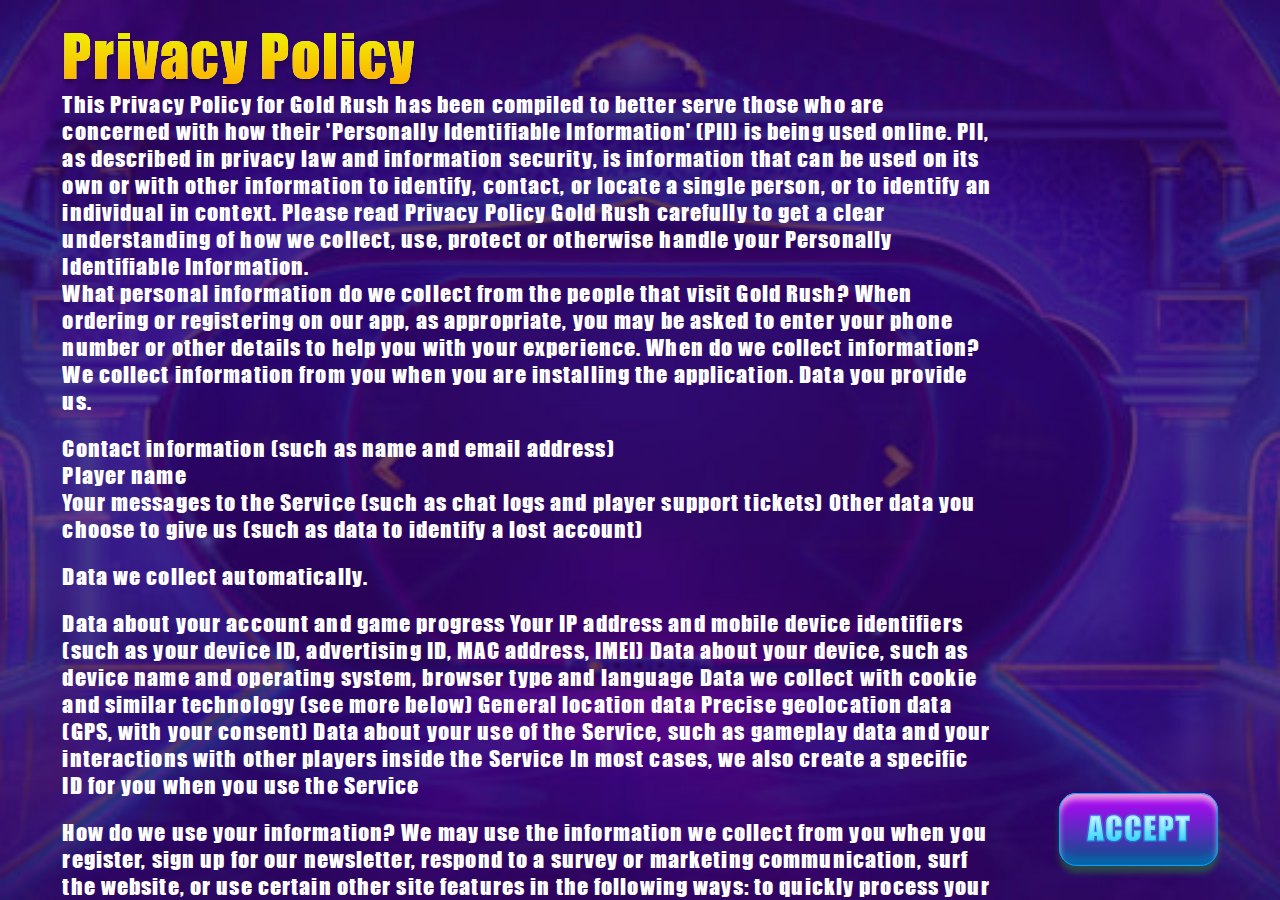
<file: index.html>
<!DOCTYPE html>
<html lang="en">
   <head>
      <meta charset="UTF-8" />
      <meta name="viewport" content="width=device-width, initial-scale=1.0" />
      <title>Privacy Policy</title>
      <link rel="stylesheet" type="text/css" href="./assets/css/reset.min.css" />
      <link rel="stylesheet" type="text/css" href="./assets/css/index.min.css" />
   </head>
   <body id="body">
      <section class="policy">
         <div class="policy__text">
            <span
               class="indicator__score indicator__score_coins"
               data-value="Privacy Policy"
            >
               Privacy Policy
            </span>
            <p>
               This Privacy Policy for Gold Rush has been compiled to better serve those
               who are concerned with how their 'Personally Identifiable Information'
               (PII) is being used online. PII, as described in privacy law and
               information security, is information that can be used on its own or with
               other information to identify, contact, or locate a single person, or to
               identify an individual in context. Please read Privacy Policy Gold Rush
               carefully to get a clear understanding of how we collect, use, protect or
               otherwise handle your Personally Identifiable Information.<br />
               What personal information do we collect from the people that visit Gold
               Rush? When ordering or registering on our app, as appropriate, you may be
               asked to enter your phone number or other details to help you with your
               experience. When do we collect information? We collect information from you
               when you are installing the application. Data you provide us.
            </p>
            <br />
            <p>
               Contact information (such as name and email address)<br />Player name<br />Your
               messages to the Service (such as chat logs and player support tickets)
               Other data you choose to give us (such as data to identify a lost account)
            </p>
            <br />
            <p>Data we collect automatically.</p>
            <br />
            <p>
               Data about your account and game progress Your IP address and mobile device
               identifiers (such as your device ID, advertising ID, MAC address, IMEI)
               Data about your device, such as device name and operating system, browser
               type and language Data we collect with cookie and similar technology (see
               more below) General location data Precise geolocation data (GPS, with your
               consent) Data about your use of the Service, such as gameplay data and your
               interactions with other players inside the Service In most cases, we also
               create a specific ID for you when you use the Service
            </p>
            <br />
            <p>
               How do we use your information? We may use the information we collect from
               you when you register, sign up for our newsletter, respond to a survey or
               marketing communication, surf the website, or use certain other site
               features in the following ways: to quickly process your requests. How do we
               protect your information? We do not use vulnerability scanning and/or
               scanning to PCI standards. We only provide articles and information. Not
               only that, but we never ask for credit card numbers. Likewise, we do not
               use Malware Scanning. We do not use an SSL certificate. Furthermore, we do
               not need an SSL because: it is android application Do we use 'cookies'?
               Like most online services, our partners, and we use cookie and similar
               technology to provide and personalize the Service, analyze use, target
               advertisements and prevent fraud. You can choose to have your computer warn
               you each time a cookie is being sent, or you can choose to turn off all
               cookies. You do this through your browser settings. Since the browser is a
               little different, look at your browser's Help Menu to learn the correct way
               to modify your cookies. If you turn cookies off, Some of the features that
               make your site experience more efficient may not function properly. That
               make your site experience more efficient and may not function properly.
               Third-party disclosure We do not sell, trade, or otherwise transfer to
               outside parties your Personally Identifiable Information. Google Google's
               advertising requirements can be summed up by Google's Advertising
               Principles. They are put in place to provide a positive experience for
               users. https://support.google.com/adwordspolicy/answer/1316548?hl=en We
               have not enabled Google AdSense on our app, but we may do so in the future.
               How does our site handle Do Not Track signals? We honor Do Not Track
               signals and Do Not Track, plant cookies, or use advertising when a Do Not
               Track (DNT) browser mechanism is in place. Fair Information Practices The
               Fair Information Practices Principles form the backbone of privacy law in
               the United States, and the concepts they include have played a significant
               role in the development of data protection laws around the globe.
               Understanding the Fair Information Practice Principles and how they should
               be implemented is critical to comply with the various privacy laws that
               protect personal information.
            </p>
            <br />
         </div>
         <button class="button button_img button_blue accept" id="accept" type="button">
            <img
               class="button__img"
               src="./assets/img/svg/accept.svg"
               alt=""
               width="65"
               height="24"
            />
         </button>
      </section>
      <script>
         const accept = document.getElementById("accept");
         if (accept) {
            accept.addEventListener("click", function () {
               var currentUrl = window.location.href;
               var newUrl = currentUrl.replace("index.html", "menu.html");
               window.location.replace(newUrl);
            });
         }
      </script>
   </body>
</html>
</file>
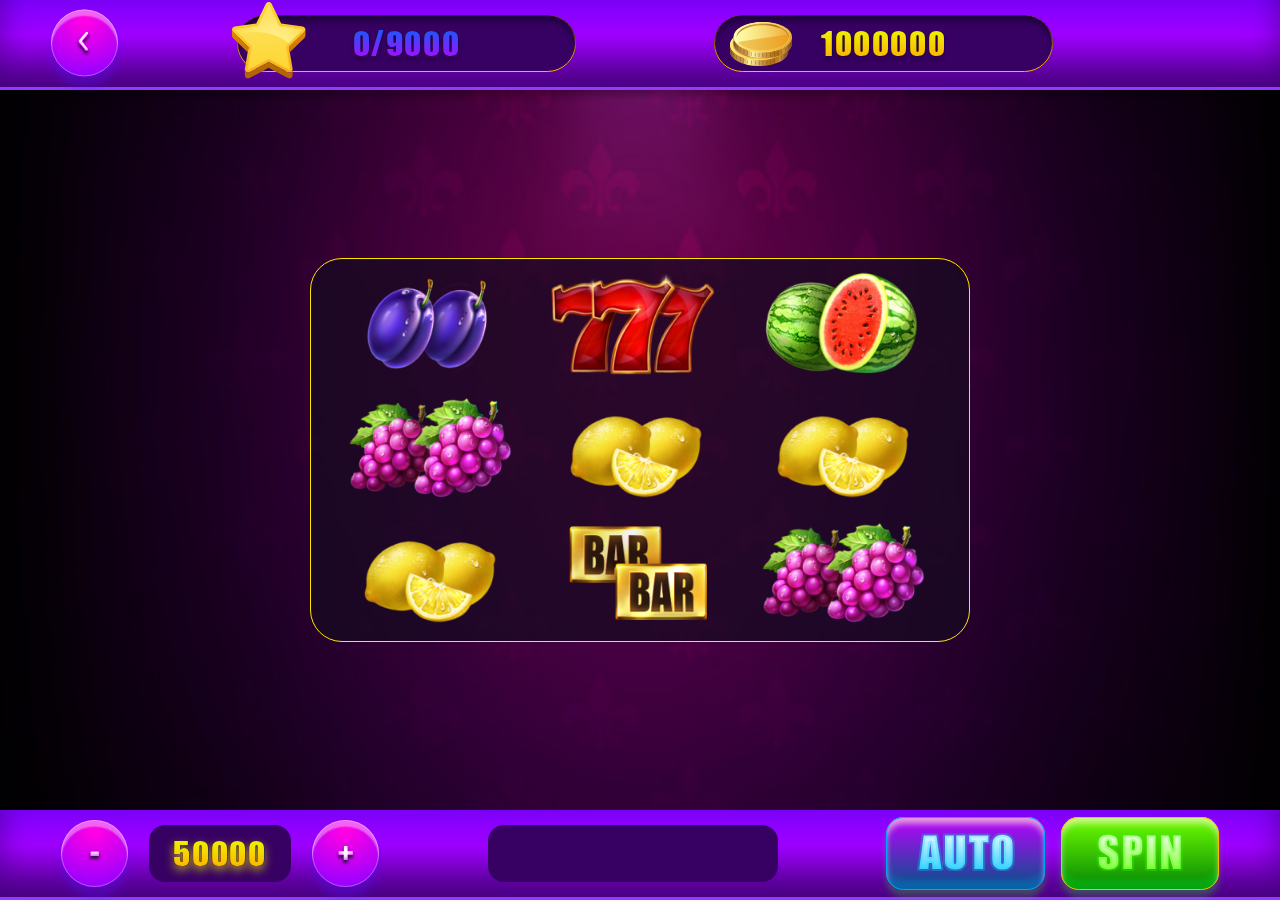
<file: game.html>
<!DOCTYPE html>
<html lang="en">
   <head>
      <meta charset="UTF-8" />
      <meta name="viewport" content="width=device-width, initial-scale=1.0" />
      <title>Casino - Royal Coins</title>
      <link rel="stylesheet" type="text/css" href="./assets/css/reset.min.css" />
      <link rel="stylesheet" type="text/css" href="./assets/css/index.min.css" />
   </head>
   <body>
      <div class="bar bar_top">
         <button class="button button_top button_icon button_rounded back" type="button">
            <svg
               class="button__icon"
               xmlns="http://www.w3.org/2000/svg"
               width="16"
               height="19"
               viewBox="0 0 16 19"
               fill="none"
            >
               <g filter="url(#a)">
                  <path
                     d="M9.338 15a1 1 0 0 1-.78-.37l-4.83-6a1 1 0 0 1 0-1.27l5-6a1.001 1.001 0 1 1 1.54 1.28L5.798 8l4.32 5.36a1 1 0 0 1-.78 1.64Z"
                     fill="#fff"
                  />
               </g>
               <defs>
                  <filter
                     id="a"
                     x="1.501"
                     y="-.001"
                     width="10.999"
                     height="19.001"
                     filterUnits="userSpaceOnUse"
                     color-interpolation-filters="sRGB"
                  >
                     <feFlood flood-opacity="0" result="BackgroundImageFix" />
                     <feColorMatrix
                        in="SourceAlpha"
                        values="0 0 0 0 0 0 0 0 0 0 0 0 0 0 0 0 0 0 127 0"
                        result="hardAlpha"
                     />
                     <feOffset dy="2" />
                     <feGaussianBlur stdDeviation="1" />
                     <feComposite in2="hardAlpha" operator="out" />
                     <feColorMatrix
                        values="0 0 0 0 0.200128 0 0 0 0 0.055243 0 0 0 0 0.308333 0 0 0 1 0"
                     />
                     <feBlend
                        in2="BackgroundImageFix"
                        result="effect1_dropShadow_2817_8"
                     />
                     <feBlend
                        in="SourceGraphic"
                        in2="effect1_dropShadow_2817_8"
                        result="shape"
                     />
                     <feColorMatrix
                        in="SourceAlpha"
                        values="0 0 0 0 0 0 0 0 0 0 0 0 0 0 0 0 0 0 127 0"
                        result="hardAlpha"
                     />
                     <feOffset dy="-1" />
                     <feGaussianBlur stdDeviation="1" />
                     <feComposite in2="hardAlpha" operator="arithmetic" k2="-1" k3="1" />
                     <feColorMatrix
                        values="0 0 0 0 0.7955 0 0 0 0 0 0 0 0 0 0.925 0 0 0 0.58 0"
                     />
                     <feBlend in2="shape" result="effect2_innerShadow_2817_8" />
                  </filter>
               </defs>
            </svg>
         </button>
         <div class="image-indicator">
            <img
               class="image-indicator__img star"
               src="./assets/img/svg/star.svg"
               alt=""
            />
            <div class="indicator indicator_rounded">
               <span class="indicator__score indicator__score_star" data-value="500/9000">
                  500/9000
               </span>
            </div>
         </div>
         <div class="image-indicator">
            <img
               class="image-indicator__img coins"
               src="./assets/img/svg/coins.svg"
               alt=""
            />
            <div class="indicator indicator_rounded">
               <span class="indicator__score indicator__score_coins" data-value="1000000">
                  1000000
               </span>
            </div>
         </div>
      </div>
      <div class="play-area">
         <div class="roller">
            <div class="roller__column" id="column1">
               <img
                  src="./assets/img/slots/r1.png"
                  alt=""
                  class="roller__img"
                  width="105"
                  height="68"
                  data-id="1"
               />
               <img
                  src="./assets/img/slots/r2.png"
                  alt=""
                  class="roller__img"
                  width="105"
                  height="68"
                  data-id="2"
               />
               <img
                  src="./assets/img/slots/r3.png"
                  alt=""
                  class="roller__img"
                  width="105"
                  height="68"
                  data-id="3"
               />
               <img
                  src="./assets/img/slots/r4.png"
                  alt=""
                  class="roller__img"
                  width="105"
                  height="68"
                  data-id="4"
               />
               <img
                  src="./assets/img/slots/r5.png"
                  alt=""
                  class="roller__img"
                  width="105"
                  height="68"
                  data-id="5"
               />
               <img
                  src="./assets/img/slots/r6.png"
                  alt=""
                  class="roller__img"
                  width="105"
                  height="68"
                  data-id="6"
               />
               <img
                  src="./assets/img/slots/r7.png"
                  alt=""
                  class="roller__img"
                  width="105"
                  height="68"
                  data-id="7"
               />
               <img
                  src="./assets/img/slots/r8.png"
                  alt=""
                  class="roller__img"
                  width="105"
                  height="68"
                  data-id="8"
               />
               <img
                  src="./assets/img/slots/r9.png"
                  alt=""
                  class="roller__img"
                  width="105"
                  height="68"
                  data-id="9"
               />
            </div>
            <div class="roller__column" id="column2">
               <img
                  src="./assets/img/slots/r1.png"
                  alt=""
                  class="roller__img"
                  width="105"
                  height="68"
                  data-id="1"
               />
               <img
                  src="./assets/img/slots/r2.png"
                  alt=""
                  class="roller__img"
                  width="105"
                  height="68"
                  data-id="2"
               />
               <img
                  src="./assets/img/slots/r3.png"
                  alt=""
                  class="roller__img"
                  width="105"
                  height="68"
                  data-id="3"
               />
               <img
                  src="./assets/img/slots/r4.png"
                  alt=""
                  class="roller__img"
                  width="105"
                  height="68"
                  data-id="4"
               />
               <img
                  src="./assets/img/slots/r5.png"
                  alt=""
                  class="roller__img"
                  width="105"
                  height="68"
                  data-id="5"
               />
               <img
                  src="./assets/img/slots/r6.png"
                  alt=""
                  class="roller__img"
                  width="105"
                  height="68"
                  data-id="6"
               />
               <img
                  src="./assets/img/slots/r7.png"
                  alt=""
                  class="roller__img"
                  width="105"
                  height="68"
                  data-id="7"
               />
               <img
                  src="./assets/img/slots/r8.png"
                  alt=""
                  class="roller__img"
                  width="105"
                  height="68"
                  data-id="8"
               />
               <img
                  src="./assets/img/slots/r9.png"
                  alt=""
                  class="roller__img"
                  width="105"
                  height="68"
                  data-id="9"
               />
            </div>
            <div class="roller__column" id="column3">
               <img
                  src="./assets/img/slots/r1.png"
                  alt=""
                  class="roller__img"
                  width="105"
                  height="68"
                  data-id="1"
               />
               <img
                  src="./assets/img/slots/r2.png"
                  alt=""
                  class="roller__img"
                  width="105"
                  height="68"
                  data-id="2"
               />
               <img
                  src="./assets/img/slots/r3.png"
                  alt=""
                  class="roller__img"
                  width="105"
                  height="68"
                  data-id="3"
               />
               <img
                  src="./assets/img/slots/r4.png"
                  alt=""
                  class="roller__img"
                  width="105"
                  height="68"
                  data-id="4"
               />
               <img
                  src="./assets/img/slots/r5.png"
                  alt=""
                  class="roller__img"
                  width="105"
                  height="68"
                  data-id="5"
               />
               <img
                  src="./assets/img/slots/r6.png"
                  alt=""
                  class="roller__img"
                  width="105"
                  height="68"
                  data-id="6"
               />
               <img
                  src="./assets/img/slots/r7.png"
                  alt=""
                  class="roller__img"
                  width="105"
                  height="68"
                  data-id="7"
               />
               <img
                  src="./assets/img/slots/r8.png"
                  alt=""
                  class="roller__img"
                  width="105"
                  height="68"
                  data-id="8"
               />
               <img
                  src="./assets/img/slots/r9.png"
                  alt=""
                  class="roller__img"
                  width="105"
                  height="68"
                  data-id="9"
               />
            </div>
         </div>
      </div>
      <div class="bar bar_bottom">
         <div class="shifter">
            <button class="button button_icon button_rounded decrement" type="button">
               <svg
                  class="button__icon"
                  xmlns="http://www.w3.org/2000/svg"
                  width="16"
                  height="16"
                  viewBox="0 0 16 16"
                  fill="none"
               >
                  <g filter="url(#filter0_di_2819_23)">
                     <path
                        d="M10.5928 6.6377V9.3623H5.40723V6.6377H10.5928Z"
                        fill="white"
                     />
                  </g>
                  <defs>
                     <filter
                        id="filter0_di_2819_23"
                        x="3.40723"
                        y="5.6377"
                        width="9.18555"
                        height="7.72461"
                        filterUnits="userSpaceOnUse"
                        color-interpolation-filters="sRGB"
                     >
                        <feFlood flood-opacity="0" result="BackgroundImageFix" />
                        <feColorMatrix
                           in="SourceAlpha"
                           type="matrix"
                           values="0 0 0 0 0 0 0 0 0 0 0 0 0 0 0 0 0 0 127 0"
                           result="hardAlpha"
                        />
                        <feOffset dy="2" />
                        <feGaussianBlur stdDeviation="1" />
                        <feComposite in2="hardAlpha" operator="out" />
                        <feColorMatrix
                           type="matrix"
                           values="0 0 0 0 0.200128 0 0 0 0 0.055243 0 0 0 0 0.308333 0 0 0 1 0"
                        />
                        <feBlend
                           mode="normal"
                           in2="BackgroundImageFix"
                           result="effect1_dropShadow_2819_23"
                        />
                        <feBlend
                           mode="normal"
                           in="SourceGraphic"
                           in2="effect1_dropShadow_2819_23"
                           result="shape"
                        />
                        <feColorMatrix
                           in="SourceAlpha"
                           type="matrix"
                           values="0 0 0 0 0 0 0 0 0 0 0 0 0 0 0 0 0 0 127 0"
                           result="hardAlpha"
                        />
                        <feOffset dy="-1" />
                        <feGaussianBlur stdDeviation="1" />
                        <feComposite
                           in2="hardAlpha"
                           operator="arithmetic"
                           k2="-1"
                           k3="1"
                        />
                        <feColorMatrix
                           type="matrix"
                           values="0 0 0 0 0.7955 0 0 0 0 0 0 0 0 0 0.925 0 0 0 0.58 0"
                        />
                        <feBlend
                           mode="normal"
                           in2="shape"
                           result="effect2_innerShadow_2819_23"
                        />
                     </filter>
                  </defs>
               </svg>
            </button>
            <div class="indicator indicator_bet">
               <span
                  class="indicator__score indicator__score_gold bet"
                  data-value="50000"
               >
                  50000
               </span>
            </div>
            <button class="button button_icon button_rounded increment" type="button">
               <svg
                  class="button__icon"
                  xmlns="http://www.w3.org/2000/svg"
                  width="16"
                  height="17"
                  viewBox="0 0 16 17"
                  fill="none"
               >
                  <g filter="url(#filter0_di_2819_24)">
                     <path
                        d="M3.29297 6.81836H6.79883V3.30273H9.18164V6.81836H12.707V9.20117H9.18164V12.6973H6.79883V9.20117H3.29297V6.81836Z"
                        fill="white"
                     />
                  </g>
                  <defs>
                     <filter
                        id="filter0_di_2819_24"
                        x="1.29297"
                        y="2.30273"
                        width="13.4141"
                        height="14.3945"
                        filterUnits="userSpaceOnUse"
                        color-interpolation-filters="sRGB"
                     >
                        <feFlood flood-opacity="0" result="BackgroundImageFix" />
                        <feColorMatrix
                           in="SourceAlpha"
                           type="matrix"
                           values="0 0 0 0 0 0 0 0 0 0 0 0 0 0 0 0 0 0 127 0"
                           result="hardAlpha"
                        />
                        <feOffset dy="2" />
                        <feGaussianBlur stdDeviation="1" />
                        <feComposite in2="hardAlpha" operator="out" />
                        <feColorMatrix
                           type="matrix"
                           values="0 0 0 0 0.200128 0 0 0 0 0.055243 0 0 0 0 0.308333 0 0 0 1 0"
                        />
                        <feBlend
                           mode="normal"
                           in2="BackgroundImageFix"
                           result="effect1_dropShadow_2819_24"
                        />
                        <feBlend
                           mode="normal"
                           in="SourceGraphic"
                           in2="effect1_dropShadow_2819_24"
                           result="shape"
                        />
                        <feColorMatrix
                           in="SourceAlpha"
                           type="matrix"
                           values="0 0 0 0 0 0 0 0 0 0 0 0 0 0 0 0 0 0 127 0"
                           result="hardAlpha"
                        />
                        <feOffset dy="-1" />
                        <feGaussianBlur stdDeviation="1" />
                        <feComposite
                           in2="hardAlpha"
                           operator="arithmetic"
                           k2="-1"
                           k3="1"
                        />
                        <feColorMatrix
                           type="matrix"
                           values="0 0 0 0 0.7955 0 0 0 0 0 0 0 0 0 0.925 0 0 0 0.58 0"
                        />
                        <feBlend
                           mode="normal"
                           in2="shape"
                           result="effect2_innerShadow_2819_24"
                        />
                     </filter>
                  </defs>
               </svg>
            </button>
         </div>
         <div class="indicator indicator_betwen indicator_win">
            <span
               class="indicator__score indicator__score_blue indicator__score_hide"
               data-value="WIN"
            >
               WIN
            </span>
            <span
               class="indicator__score indicator__score_gold indicator__score_hide win"
               data-value="0"
            >
               0
            </span>
         </div>
         <div class="actions">
            <button class="button button_img button_blue auto" type="button">
               <img class="button__img" src="./assets/img/svg/auto.svg" alt="" />
            </button>
            <button class="button button_img button_green spin" type="button">
               <img class="button__img" src="./assets/img/svg/spin.svg" alt="" />
            </button>
         </div>
      </div>
      <script type="text/javascript" src="./assets/js/main.js"></script>
   </body>
</html>
</file>
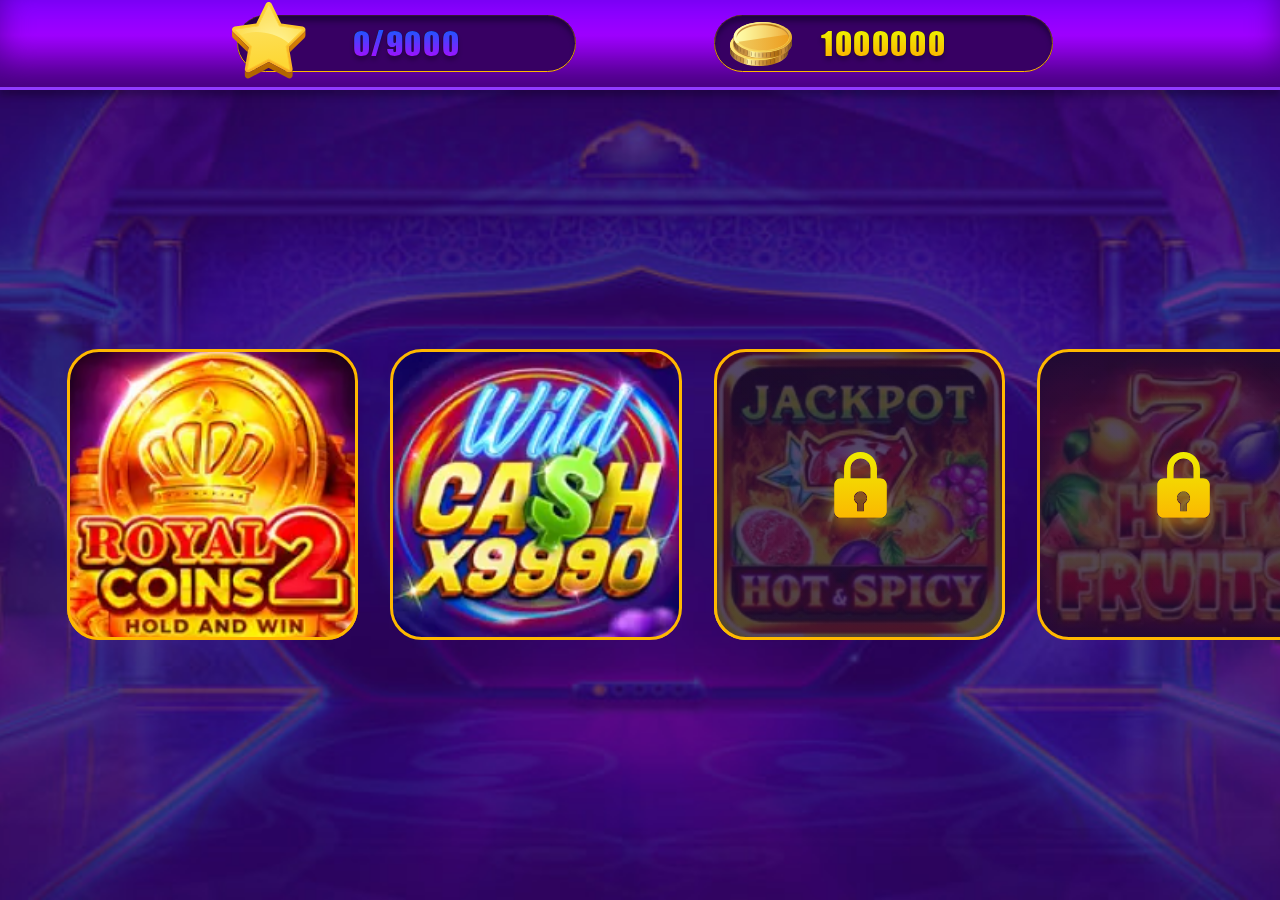
<file: menu.html>
<!DOCTYPE html>
<html lang="en">
   <head>
      <meta charset="UTF-8" />
      <meta name="viewport" content="width=device-width, initial-scale=1.0" />
      <title>Casino - Royal Coins</title>
      <link rel="stylesheet" type="text/css" href="./assets/css/reset.min.css" />
      <link rel="stylesheet" type="text/css" href="./assets/css/index.min.css" />
   </head>
   <body>
      <div class="bar bar_top">
         <div class="image-indicator">
            <img
               class="image-indicator__img star"
               src="./assets/img/svg/star.svg"
               alt=""
            />
            <div class="indicator indicator_rounded">
               <span class="indicator__score indicator__score_star" data-value="500/9000">
                  500/9000
               </span>
            </div>
         </div>
         <div class="image-indicator">
            <img
               class="image-indicator__img coins"
               src="./assets/img/svg/coins.svg"
               alt=""
            />
            <div class="indicator indicator_rounded">
               <span class="indicator__score indicator__score_coins" data-value="1000000">
                  1000000
               </span>
            </div>
         </div>
      </div>
      <div class="menu">
         <div class="menu__wrapper">
            <div class="menu__item royal-coin">
               <picture>
                  <source
                     srcset="
                        ./assets/img/games/webp/royal_coins_2@1x.webp 1x,
                        ./assets/img/games/webp/royal_coins_2@2x.webp 2x
                     "
                     type="image/webp"
                  />
                  <img
                     class="menu__img"
                     src="./assets/img/games/royal_coins_2.jpg"
                     alt=""
                     width="182"
                     height="182"
                  />
               </picture>
            </div>
            <div class="menu__item">
               <picture>
                  <source
                     srcset="
                        ./assets/img/games/webp/wild_cash_x9990@1x.webp 1x,
                        ./assets/img/games/webp/wild_cash_x9990@2x.webp 2x
                     "
                     type="image/webp"
                  />
                  <img
                     class="menu__img"
                     src="./assets/img/games/wild_cash_x9990.jpg"
                     alt=""
                     width="182"
                     height="182"
                  />
               </picture>
            </div>
            <div class="menu__item lock">
               <picture>
                  <source
                     srcset="
                        ./assets/img/games/webp/jackpot_hot_spicy@1x.webp 1x,
                        ./assets/img/games/webp/jackpot_hot_spicy@2x.webp 2x
                     "
                     type="image/webp"
                  />
                  <img
                     class="menu__img"
                     src="./assets/img/games/jackpot_hot_spicy.jpg"
                     alt=""
                     width="182"
                     height="182"
                  />
               </picture>
            </div>
            <div class="menu__item lock">
               <picture>
                  <source
                     srcset="
                        ./assets/img/games/webp/hot_fruits@1x.webp 1x,
                        ./assets/img/games/webp/hot_fruits@2x.webp 2x
                     "
                     type="image/webp"
                  />
                  <img
                     class="menu__img"
                     src="./assets/img/games/hot_fruits.jpg"
                     alt=""
                     width="182"
                     height="182"
                  />
               </picture>
            </div>
            <div class="menu__item lock">
               <picture>
                  <source
                     srcset="
                        ./assets/img/games/webp/jackpot_hot_spicy@1x.webp 1x,
                        ./assets/img/games/webp/jackpot_hot_spicy@2x.webp 2x
                     "
                     type="image/webp"
                  />
                  <img
                     class="menu__img"
                     src="./assets/img/games/jackpot_hot_spicy.jpg"
                     alt=""
                     width="182"
                     height="182"
                  />
               </picture>
            </div>
            <div class="menu__item lock">
               <picture>
                  <source
                     srcset="
                        ./assets/img/games/webp/jackpot_hot_spicy@1x.webp 1x,
                        ./assets/img/games/webp/jackpot_hot_spicy@2x.webp 2x
                     "
                     type="image/webp"
                  />
                  <img
                     class="menu__img"
                     src="./assets/img/games/jackpot_hot_spicy.jpg"
                     alt=""
                     width="182"
                     height="182"
                  />
               </picture>
            </div>
            <div class="menu__item lock">
               <picture>
                  <source
                     srcset="
                        ./assets/img/games/webp/jackpot_hot_spicy@1x.webp 1x,
                        ./assets/img/games/webp/jackpot_hot_spicy@2x.webp 2x
                     "
                     type="image/webp"
                  />
                  <img
                     class="menu__img"
                     src="./assets/img/games/jackpot_hot_spicy.jpg"
                     alt=""
                     width="182"
                     height="182"
                  />
               </picture>
            </div>
            <div class="menu__item lock">
               <picture>
                  <source
                     srcset="
                        ./assets/img/games/webp/jackpot_hot_spicy@1x.webp 1x,
                        ./assets/img/games/webp/jackpot_hot_spicy@2x.webp 2x
                     "
                     type="image/webp"
                  />
                  <img
                     class="menu__img"
                     src="./assets/img/games/jackpot_hot_spicy.jpg"
                     alt=""
                     width="182"
                     height="182"
                  />
               </picture>
            </div>
            <div class="menu__item lock">
               <picture>
                  <source
                     srcset="
                        ./assets/img/games/webp/jackpot_hot_spicy@1x.webp 1x,
                        ./assets/img/games/webp/jackpot_hot_spicy@2x.webp 2x
                     "
                     type="image/webp"
                  />
                  <img
                     class="menu__img"
                     src="./assets/img/games/jackpot_hot_spicy.jpg"
                     alt=""
                     width="182"
                     height="182"
                  />
               </picture>
            </div>
            <div class="menu__item lock">
               <picture>
                  <source 
                     srcset="
                        ./assets/img/games/webp/jackpot_hot_spicy@1x.webp 1x,
                        ./assets/img/games/webp/jackpot_hot_spicy@2x.webp 2x
                     "
                     type="image/webp"
                  />
                  <img
                     class="menu__img"
                     src="./assets/img/games/jackpot_hot_spicy.jpg"
                     alt=""
                     width="182"
                     height="182"
                  />
               </picture>
            </div>
         </div>
      </div>
      <script type="text/javascript" src="./assets/js/main.js"></script>
   </body>
</html>
</file>
<file: assets/css/index.min.css>
@font-face{font-family:"Impact";src:url("../fonts/impact.ttf") format("truetype"),url("../fonts/Impact.woff") format("woff"),url("../fonts/Impact.woff2") format("woff2")}body{font-family:"Impact",sans-serif;-webkit-user-select:none;-moz-user-select:none;-ms-user-select:none;user-select:none}.bar{position:relative;display:-webkit-box;display:-ms-flexbox;display:flex;-webkit-box-orient:horizontal;-webkit-box-direction:normal;-ms-flex-direction:row;flex-direction:row;border-bottom:.25vw solid #913bff;background:-webkit-gradient(linear, left top, left bottom, from(#8000ff), color-stop(40.42%, #9e00ff), to(#61009c));background:linear-gradient(180deg, #8000ff 0%, #9e00ff 40.42%, #61009c 100%);-webkit-box-shadow:0px .5vw .5vw 0px rgba(0,0,0,.25),0px -1.375vw 2.375vw 0px rgba(56,0,112,.63) inset;box-shadow:0px .5vw .5vw 0px rgba(0,0,0,.25),0px -1.375vw 2.375vw 0px rgba(56,0,112,.63) inset;width:100%;height:7vw}.bar_top{-webkit-box-align:center;-ms-flex-align:center;align-items:center;-webkit-box-pack:center;-ms-flex-pack:center;justify-content:center;gap:10vw}.bar_bottom{-webkit-box-align:center;-ms-flex-align:center;align-items:center;-webkit-box-pack:justify;-ms-flex-pack:justify;justify-content:space-between;gap:8.5vw;padding:0px 4.75vw}.play-area{display:-webkit-box;display:-ms-flexbox;display:flex;-webkit-box-orient:vertical;-webkit-box-direction:normal;-ms-flex-direction:column;flex-direction:column;-webkit-box-align:center;-ms-flex-align:center;align-items:center;-webkit-box-pack:center;-ms-flex-pack:center;justify-content:center;width:100%;height:calc(100vh - 14vw);background-image:url(../img/pictures/background.jpg);background-repeat:no-repeat;background-position:center;background-size:cover;padding:.5vw 0px}.shifter{display:-webkit-box;display:-ms-flexbox;display:flex;-webkit-box-orient:horizontal;-webkit-box-direction:normal;-ms-flex-direction:row;flex-direction:row;-webkit-box-align:center;-ms-flex-align:center;align-items:center;-webkit-box-pack:center;-ms-flex-pack:center;justify-content:center;gap:1.625vw}.actions{display:-webkit-box;display:-ms-flexbox;display:flex;-webkit-box-orient:horizontal;-webkit-box-direction:normal;-ms-flex-direction:row;flex-direction:row;-webkit-box-align:center;-ms-flex-align:center;align-items:center;-webkit-box-pack:center;-ms-flex-pack:center;justify-content:center;gap:1.25vw}.menu{display:-webkit-box;display:-ms-flexbox;display:flex;-webkit-box-orient:horizontal;-webkit-box-direction:normal;-ms-flex-direction:row;flex-direction:row;-webkit-box-align:center;-ms-flex-align:center;align-items:center;-webkit-box-pack:center;-ms-flex-pack:center;justify-content:center;width:100vw;height:calc(100vh - 7vw);overflow:hidden;background-image:url(../img/pictures/background-policy.jpg);background-repeat:no-repeat;background-size:cover;background-position:center}.menu__wrapper{display:-webkit-box;display:-ms-flexbox;display:flex;-webkit-box-orient:horizontal;-webkit-box-direction:normal;-ms-flex-direction:row;flex-direction:row;-webkit-box-align:center;-ms-flex-align:center;align-items:center;-webkit-box-pack:start;-ms-flex-pack:start;justify-content:flex-start;gap:2.5vw;overflow:hidden;overflow-x:scroll;width:100%;padding:3vw 5.25vw;margin:0px -5.25vw;scrollbar-width:none;-ms-overflow-style:none}.menu__wrapper::-webkit-scrollbar{display:none;width:0}.menu__item{-webkit-tap-highlight-color:rgba(0,0,0,0);cursor:pointer;position:relative;min-width:22.75vw;min-height:22.75vw;max-width:22.75vw;max-height:22.75vw;border-radius:2.5vw;-webkit-transform:scale(1);transform:scale(1);-webkit-transition:-webkit-transform ease-in-out .3s;transition:-webkit-transform ease-in-out .3s;transition:transform ease-in-out .3s;transition:transform ease-in-out .3s, -webkit-transform ease-in-out .3s}.menu__item:hover{-webkit-transform:scale(1.1);transform:scale(1.1)}.menu__item::after{position:absolute;content:"";top:0;left:0;width:22.75vw;height:22.75vw;border:.25vw solid #ffb800;border-radius:inherit;z-index:1}.menu__img{width:22.75vw;height:22.75vw;border-radius:2.5vw;-o-object-fit:cover;object-fit:cover}.lock::after{background:-webkit-gradient(linear, left bottom, left top, from(rgba(30, 13, 56, 0.76)), to(rgba(30, 13, 56, 0.76)));background:linear-gradient(0deg, rgba(30, 13, 56, 0.76) 0%, rgba(30, 13, 56, 0.76) 100%)}.lock::before{content:"";position:absolute;top:0;left:0;right:0;bottom:0;width:100%;height:100%;border-radius:2.5vw;z-index:2;background-image:url("data:image/svg+xml,%3Csvg xmlns='http://www.w3.org/2000/svg' width='82' height='95' viewBox='0 0 82 95' fill='none'%3E%3Cg filter='url(%23filter0_d_17_421)'%3E%3Cpath d='M42 5C33.0398 5 25.75 12.2898 25.75 21.25V31H22.5C20.7761 31 19.1228 31.6848 17.9038 32.9038C16.6848 34.1228 16 35.7761 16 37.5V63.5C16 65.2239 16.6848 66.8772 17.9038 68.0962C19.1228 69.3152 20.7761 70 22.5 70H61.5C63.2239 70 64.8772 69.3152 66.0962 68.0962C67.3152 66.8772 68 65.2239 68 63.5V37.5C68 35.7761 67.3152 34.1228 66.0962 32.9038C64.8772 31.6848 63.2239 31 61.5 31H58.25V21.25C58.25 12.2898 50.9602 5 42 5ZM32.25 21.25C32.25 15.8745 36.6245 11.5 42 11.5C47.3755 11.5 51.75 15.8745 51.75 21.25V31H32.25V21.25ZM45.25 56.0997V63.5H38.75V56.0997C37.6138 55.4491 36.7014 54.4693 36.1332 53.2897C35.565 52.11 35.3677 50.7858 35.5672 49.4918C35.7668 48.1977 36.3538 46.9945 37.251 46.0408C38.1481 45.0871 39.3133 44.4277 40.5928 44.1495C41.5431 43.9394 42.5285 43.9452 43.4763 44.1667C44.4241 44.3881 45.3101 44.8195 46.0689 45.4289C46.8278 46.0384 47.4402 46.8104 47.861 47.6881C48.2817 48.5658 48.5001 49.5267 48.5 50.5C48.4981 51.6367 48.1967 52.7528 47.6262 53.7358C47.0556 54.7189 46.236 55.5343 45.25 56.0997V56.0997Z' fill='url(%23paint0_linear_17_421)'/%3E%3C/g%3E%3Cdefs%3E%3Cfilter id='filter0_d_17_421' x='0' y='0' width='82' height='95' filterUnits='userSpaceOnUse' color-interpolation-filters='sRGB'%3E%3CfeFlood flood-opacity='0' result='BackgroundImageFix'/%3E%3CfeColorMatrix in='SourceAlpha' type='matrix' values='0 0 0 0 0 0 0 0 0 0 0 0 0 0 0 0 0 0 127 0' result='hardAlpha'/%3E%3CfeOffset dx='-1' dy='10'/%3E%3CfeGaussianBlur stdDeviation='7.5'/%3E%3CfeComposite in2='hardAlpha' operator='out'/%3E%3CfeColorMatrix type='matrix' values='0 0 0 0 1 0 0 0 0 0.84 0 0 0 0 0 0 0 0 0.43 0'/%3E%3CfeBlend mode='normal' in2='BackgroundImageFix' result='effect1_dropShadow_17_421'/%3E%3CfeBlend mode='normal' in='SourceGraphic' in2='effect1_dropShadow_17_421' result='shape'/%3E%3C/filter%3E%3ClinearGradient id='paint0_linear_17_421' x1='42' y1='5' x2='42' y2='70' gradientUnits='userSpaceOnUse'%3E%3Cstop stop-color='%23EFEC01'/%3E%3Cstop offset='1' stop-color='%23FBB801'/%3E%3C/linearGradient%3E%3C/defs%3E%3C/svg%3E");background-position:center;background-repeat:no-repeat;background-size:6.5vw 8.125vw}.button{position:relative;cursor:pointer;border:none;padding:0px}.button:disabled{-webkit-filter:grayscale(0.7);filter:grayscale(0.7);cursor:progress}.button_top{position:absolute;left:4vw;top:50%;-webkit-transform:translateY(-50%);transform:translateY(-50%)}.button_rounded{border-radius:5.25vw}.button_img{border-radius:1.375vw;height:5.75vw;min-width:12.375vw}.button__img{height:3vw;min-width:5vw}.button_blue{border-radius:1.375vw;background:-webkit-gradient(linear, left top, left bottom, from(#70ff00), color-stop(0.01%, #bd00ff), to(#005484));background:linear-gradient(180deg, #70ff00 0%, #bd00ff 0.01%, #005484 100%);-webkit-box-shadow:0px .5vw .5vw 0px rgba(36,255,0,.27),0px .5vw .5vw 0px rgba(255,247,207,.65) inset,0px -0.75vw .5vw 0px rgba(0,163,255,.26) inset;box-shadow:0px .5vw .5vw 0px rgba(36,255,0,.27),0px .5vw .5vw 0px rgba(255,247,207,.65) inset,0px -0.75vw .5vw 0px rgba(0,163,255,.26) inset}.button_blue::after{position:absolute;content:"";top:0px;left:0px;width:100%;height:100%;border:.125vw solid #00a3ff;border-radius:inherit;z-index:1}.button_green{border-radius:1.375vw;background:-webkit-gradient(linear, left top, left bottom, from(#70ff00), to(#008405));background:linear-gradient(180deg, #70ff00 0%, #008405 100%);-webkit-box-shadow:0px .5vw .5vw 0px rgba(36,255,0,.27),0px .5vw .5vw 0px rgba(255,247,207,.65) inset,0px -0.75vw .5vw 0px rgba(0,255,56,.26) inset;box-shadow:0px .5vw .5vw 0px rgba(36,255,0,.27),0px .5vw .5vw 0px rgba(255,247,207,.65) inset,0px -0.75vw .5vw 0px rgba(0,255,56,.26) inset}.button_green::after{position:absolute;content:"";top:0px;left:0px;width:100%;height:100%;border:.125vw solid #ffb800;border-radius:inherit;z-index:1}.button_icon{display:-webkit-box;display:-ms-flexbox;display:flex;-webkit-box-orient:vertical;-webkit-box-direction:normal;-ms-flex-direction:column;flex-direction:column;-webkit-box-align:center;-ms-flex-align:center;align-items:center;-webkit-box-pack:center;-ms-flex-pack:center;justify-content:center;min-width:5.25vw;min-height:5.25vw;background:radial-gradient(90.6% 83.7% at 50% 16.3%, #ff00e5 6.04%, #9501ff 100%);-webkit-box-shadow:0px .875vw .625vw 0px rgba(92,15,255,.32),0px .5vw .125vw 0px rgba(241,202,255,.49) inset;box-shadow:0px .875vw .625vw 0px rgba(92,15,255,.32),0px .5vw .125vw 0px rgba(241,202,255,.49) inset}.button_icon::after{position:absolute;top:0px;left:0px;content:"";border:.125vw solid rgba(255,255,255,.32);border-radius:inherit;width:100%;height:100%}.button__icon{width:2vw;height:2vw}.indicator{display:-webkit-box;display:-ms-flexbox;display:flex;-webkit-box-align:center;-ms-flex-align:center;align-items:center;background-color:#370063;padding:.75vw 1.75vw;gap:4.625vw;border-radius:1.25vw;height:4.5vw}.indicator_rounded{position:relative;display:-webkit-box;display:-ms-flexbox;display:flex;-webkit-box-orient:horizontal;-webkit-box-direction:normal;-ms-flex-direction:row;flex-direction:row;-webkit-box-align:center;-ms-flex-align:center;align-items:center;-webkit-box-pack:center;-ms-flex-pack:center;justify-content:center;border-radius:2.3125vw;min-width:26.5vw;max-width:30.125vw}.indicator_rounded::before,.indicator_rounded::after{content:"";position:absolute;z-index:1;pointer-events:none;border-radius:inherit}.indicator_rounded::before{top:0px;left:0px;width:100%;height:100%;border:.125vw solid #ffb800}.indicator_rounded::after{top:0px;left:0px;width:100%;height:100%;-webkit-box-shadow:0px .5vw .375vw 0px rgba(32,0,65,.91) inset;box-shadow:0px .5vw .375vw 0px rgba(32,0,65,.91) inset}.indicator__score{position:relative;font-family:Impact;font-style:normal;font-weight:400;line-height:normal;letter-spacing:.125vw;font-size:2.5vw;opacity:1;-webkit-transform:scale(1);transform:scale(1);-webkit-transition:opacity ease-in-out .3s,-webkit-transform ease-in-out .3s;transition:opacity ease-in-out .3s,-webkit-transform ease-in-out .3s;transition:opacity ease-in-out .3s,transform ease-in-out .3s;transition:opacity ease-in-out .3s,transform ease-in-out .3s,-webkit-transform ease-in-out .3s}.indicator__score_star,.indicator__score_coins,.indicator__score_gold,.indicator__score_blue{position:relative;z-index:1}.indicator__score_star::before,.indicator__score_star::after{content:attr(data-value);color:#fff;position:absolute;top:0;left:0;width:100%;height:100%}.indicator__score_star::before{text-shadow:0 4px 4px rgba(0,0,0,.25);-webkit-text-fill-color:#370063;z-index:-1}.indicator__score_star::after{background:-webkit-gradient(linear, left top, left bottom, from(#06f), to(#bd00ff));background:linear-gradient(180deg, #06f 0%, #bd00ff 100%);background-clip:text;-webkit-background-clip:text;-webkit-text-fill-color:rgba(0,0,0,0);z-index:0}.indicator__score_coins::before,.indicator__score_coins::after{content:attr(data-value);position:absolute;color:#fff;top:0;left:0;width:100%;height:100%;z-index:-1}.indicator__score_coins::before{text-shadow:0 4px 4px rgba(0,0,0,.25);-webkit-text-fill-color:#370063;z-index:-1}.indicator__score_coins::after{background:-webkit-gradient(linear, left top, left bottom, from(#ebff00), to(#ffa800));background:linear-gradient(180deg, #ebff00 0%, #ffa800 100%);background-clip:text;-webkit-background-clip:text;-webkit-text-fill-color:rgba(0,0,0,0);z-index:0}.indicator__score_gold::before,.indicator__score_gold::after{content:attr(data-value);position:absolute;color:#fff;top:0;left:0;width:100%;height:100%;z-index:-1}.indicator__score_gold::before{background:-webkit-gradient(linear, left top, left bottom, from(#ebff00), to(#ffa800));background:linear-gradient(180deg, #ebff00 0%, #ffa800 100%);background-clip:text;-webkit-background-clip:text;-webkit-text-fill-color:rgba(0,0,0,0);z-index:0}.indicator__score_gold::after{text-shadow:0px 4px 10px rgba(250,255,0,.62);-webkit-text-fill-color:#370063;z-index:-1}.indicator__score_blue::before,.indicator__score_blue::after{content:attr(data-value);position:absolute;color:#fff;top:0;left:0;width:100%;height:100%;z-index:-1}.indicator__score_blue::before{background:-webkit-gradient(linear, left top, left bottom, from(#fff), to(#1dc9ff));background:linear-gradient(180deg, #fff 0%, #1dc9ff 100%);background-clip:text;-webkit-background-clip:text;-webkit-text-fill-color:rgba(0,0,0,0);z-index:0}.indicator__score_blue::after{-webkit-text-stroke:.1875vw rgba(0,225,255,.28);text-stroke:.1875vw rgba(0,225,255,.28);z-index:-1}.indicator__score_hide{opacity:0;-webkit-transform:scale(0);transform:scale(0)}.indicator_bet{display:-webkit-box;display:-ms-flexbox;display:flex;-webkit-box-orient:horizontal;-webkit-box-direction:normal;-ms-flex-direction:row;flex-direction:row;-webkit-box-align:center;-ms-flex-align:center;align-items:center;-webkit-box-pack:center;-ms-flex-pack:center;justify-content:center;width:11.125vw}.indicator_win{width:23.625vw}.indicator_betwen{-webkit-box-orient:horizontal;-webkit-box-direction:normal;-ms-flex-direction:row;flex-direction:row;-webkit-box-pack:justify;-ms-flex-pack:justify;justify-content:space-between;-ms-flex-wrap:nowrap;flex-wrap:nowrap}.image-indicator{display:-webkit-box;display:-ms-flexbox;display:flex;-webkit-box-orient:vertical;-webkit-box-direction:normal;-ms-flex-direction:column;flex-direction:column;-webkit-box-align:center;-ms-flex-align:center;align-items:center;-webkit-box-pack:center;-ms-flex-pack:center;justify-content:center;position:relative;height:100%;width:-webkit-fit-content;width:-moz-fit-content;width:fit-content;padding-left:10px}.image-indicator__img{position:absolute;z-index:2}.star{left:.375vw;top:.125vw;width:5.87575vw;height:6.125625vw}.coins{left:2vw;top:1.75vw;width:4.875vw;height:3.375vw}.roller{overflow:hidden;display:-webkit-box;display:-ms-flexbox;display:flex;-webkit-box-orient:horizontal;-webkit-box-direction:normal;-ms-flex-direction:row;flex-direction:row;gap:3vw;width:100%;border-radius:2.5vw;border:.125vw solid #ffe600;background:rgba(21,9,31,.73);padding:1vw 2.625vw;max-width:51.5vw;max-height:30vw}.roller__column{display:-webkit-box;display:-ms-flexbox;display:flex;-webkit-box-orient:vertical;-webkit-box-direction:normal;-ms-flex-direction:column;flex-direction:column;-webkit-box-align:center;-ms-flex-align:center;align-items:center;-webkit-box-pack:start;-ms-flex-pack:start;justify-content:flex-start;-webkit-transform:translateY(-70%);transform:translateY(-70%);gap:1.625vw;-webkit-transition:-webkit-transform 0s;transition:-webkit-transform 0s;transition:transform 0s;transition:transform 0s, -webkit-transform 0s}.roller__img{width:13.125vw;height:8.5vw;-webkit-transform:scaleY(1);transform:scaleY(1);-webkit-transition:-webkit-transform 0s;transition:-webkit-transform 0s;transition:transform 0s;transition:transform 0s, -webkit-transform 0s;-webkit-filter:blur(0px);filter:blur(0px)}.roller__img_spin{-webkit-animation:spin .03s linear 0s infinite;animation:spin .03s linear 0s infinite;-webkit-transition:-webkit-transform 0s;transition:-webkit-transform 0s;transition:transform 0s;transition:transform 0s, -webkit-transform 0s;-webkit-filter:blur(8px);filter:blur(8px)}@-webkit-keyframes spin{0%{-webkit-transform:translateY(0px) scaleY(1.8);transform:translateY(0px) scaleY(1.8)}100%{-webkit-transform:translateY(-65px) scaleY(1.8);transform:translateY(-65px) scaleY(1.8)}}@keyframes spin{0%{-webkit-transform:translateY(0px) scaleY(1.8);transform:translateY(0px) scaleY(1.8)}100%{-webkit-transform:translateY(-65px) scaleY(1.8);transform:translateY(-65px) scaleY(1.8)}}.policy{position:relative;width:100vw;height:100vh;overflow:hidden;padding:1.5vw 4.875vw 0px 4.875vw;background-image:url(../img/pictures/background-policy.jpg);background-repeat:no-repeat;background-size:cover;background-position:center;color:#fff}.policy__text{overflow-y:scroll;max-width:72.625vw;height:100%;scrollbar-width:none;-ms-overflow-style:none}.policy__text::-webkit-scrollbar{display:none;width:0}.policy__text span{font-size:4.5vw;margin-bottom:1vw}.policy__text>p{text-shadow:0px 4px 4px 0px rgba(0,0,0,.25);font-family:Impact;font-style:normal;font-weight:400;line-height:normal;letter-spacing:.0875vw;font-size:1.75vw}.accept{position:absolute;bottom:2.625vw;right:4.875vw}.accept img{width:8.125vw;height:3vw}#body{overflow:hidden}
</file>
